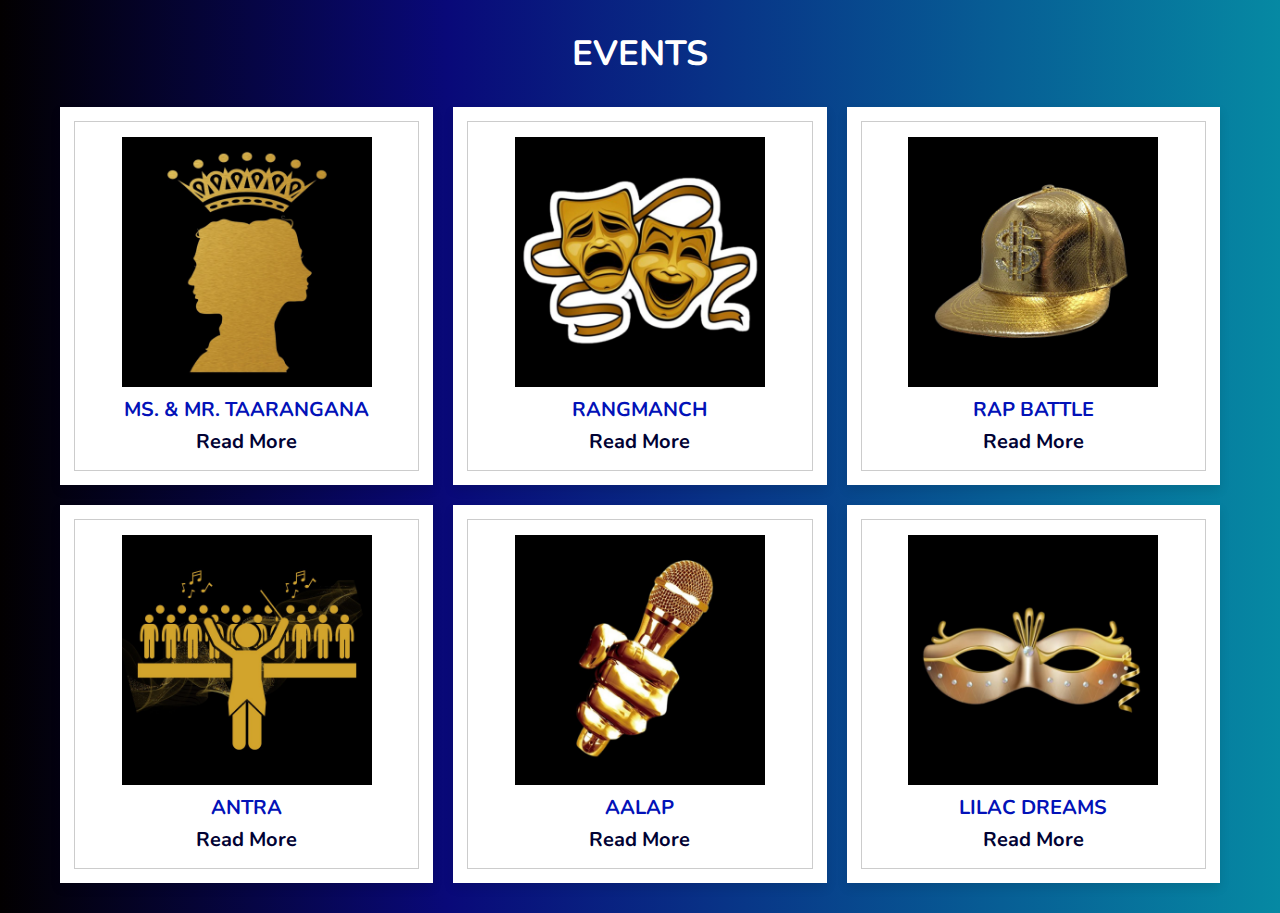
<file: index.html>
<!DOCTYPE html>
<html lang="en">
<head>
   <meta charset="UTF-8">
   <meta http-equiv="X-UA-Compatible" content="IE=edge">
   <meta name="viewport" content="width=device-width, initial-scale=1.0">
   
   <!-- font awesome cdn link  -->
   <link rel="stylesheet" href="https://cdnjs.cloudflare.com/ajax/libs/font-awesome/5.15.4/css/all.min.css">

   <!-- custom css file link  -->
   <link rel="stylesheet" href="style.css">

   <!-- custom js file link  -->
   <script src="script.js" defer></script>

</head>
<body>
   
<div class="container">

   <h3 class="title"> Events </h3>

   <div class="events-container">

      <div class="event" data-name="p-1">
         <img src="images/1.png" alt="">
         <h3>MS. & MR. TAARANGANA</h3>
         <div class="readmore">Read more</div>
      </div>

      <div class="event" data-name="p-2">
         <img src="images/2.png" alt="">
         <h3>RANGMANCH</h3>
         <div class="readmore">Read More</div>
      </div>

      <div class="event" data-name="p-3">
         <img src="images/3.png" alt="">
         <h3>RAP BATTLE</h3>
         <div class="readmore">Read More</div>
      </div>

      <div class="event" data-name="p-4">
         <img src="images/4.png" alt="">
         <h3>ANTRA</h3>
         <div class="readmore">Read More</div>
      </div>

      <div class="event" data-name="p-5">
         <img src="images/5.png" alt="">
         <h3>AALAP</h3>
         <div class="readmore">Read More</div>
      </div>

      <div class="event" data-name="p-6">
         <img src="images/6.png" alt="">
         <h3>LILAC DREAMS</h3>
         <div class="readmore">Read More</div>
      </div>

   </div>

</div>

<div class="events-preview">

   <div class="preview" data-target="p-1">
      <i class="fas fa-times"></i>
      <img src="images/1.png" alt="">
      <h3>MS. & MR. TAARANGANA</h3>
      <div class="stars">
         <i class="fas fa-star"></i>
         <i class="fas fa-star"></i>
         <i class="fas fa-star"></i>
         <i class="fas fa-star"></i>
         <i class="fas fa-star-half-alt"></i>
         <span>( 250 )</span>
      </div>
      <p>Ms. and Mr. Taarangana is a Title Pageant competition for those with glitz and glamour in their soul.</p>
      
      <div class="buttons">
         <a href="form.html" class="Register">Register</a>
         <a href="#" class="contact">Contact Us</a>
      </div>
   </div>

   <div class="preview" data-target="p-2">
      <i class="fas fa-times"></i>
      <img src="images/2.png" alt="">
      <h3>RANGMANCH</h3>
      <div class="stars">
         <i class="fas fa-star"></i>
         <i class="fas fa-star"></i>
         <i class="fas fa-star"></i>
         <i class="fas fa-star"></i>
         <i class="fas fa-star-half-alt"></i>
         <span>( 250 )</span>
      </div>
      <p>Rangmanch is a mono-acting competition, giving all the budding actors a chance to get on the stage and enthral the audience with their act.</p>
      
      <div class="buttons">
         <a href="form.html" class="Register">Register</a>
         <a href="#" class="contact">Contact Us</a>
      </div>
   </div>

   <div class="preview" data-target="p-3">
      <i class="fas fa-times"></i>
      <img src="images/3.png" alt="">
      <h3>RAP BATTLE</h3>
      <div class="stars">
         <i class="fas fa-star"></i>
         <i class="fas fa-star"></i>
         <i class="fas fa-star"></i>
         <i class="fas fa-star"></i>
         <i class="fas fa-star-half-alt"></i>
         <span>( 250 )</span>
      </div>
      <p> Taarangana’23 presents you with the Rap Battle, a stage for you to exhibit your euphonious talent that wins everyone's hearts.</p>
      
      <div class="buttons">
         <a href="form.html" class="Register">Register now</a>
         <a href="#" class="contact">Contact Us</a>
      </div>
   </div>

   <div class="preview" data-target="p-4">
      <i class="fas fa-times"></i>
      <img src="images/4.png" alt="">
      <h3>ANTRA-GROUP SINGING COMPETITION</h3>
      <div class="stars">
         <i class="fas fa-star"></i>
         <i class="fas fa-star"></i>
         <i class="fas fa-star"></i>
         <i class="fas fa-star"></i>
         <i class="fas fa-star-half-alt"></i>
         <span>( 250 )</span>
      </div>
      <p>Antra is a group singing competition for all the euphonious groups that know, without a doubt, how to give their lives to music.</p>
      
      <div class="buttons">
         <a href="form.html" class="Register">Register now</a>
         <a href="#" class="contact">Contact Us</a>
      </div>
   </div>

   <div class="preview" data-target="p-5">
      <i class="fas fa-times"></i>
      <img src="images/5.png" alt="">
      <h3>ALAAP-SOLO SINGING COMPETITION</h3>
      <div class="stars">
         <i class="fas fa-star"></i>
         <i class="fas fa-star"></i>
         <i class="fas fa-star"></i>
         <i class="fas fa-star"></i>
         <i class="fas fa-star-half-alt"></i>
         <span>( 250 )</span>
      </div>
      <p>Alaap, the solo singing competition, is for all the melodious souls with soothing tunes.</p>
      
      <div class="buttons">
         <a href="form.html" class="Register">Register now</a>
         <a href="#" class="contact">Contact Us</a>
      </div>
   </div>

   <div class="preview" data-target="p-6">
      <i class="fas fa-times"></i>
      <img src="images/6.png" alt="">
      <h3>LILAC DREAMS-FASHION SHOW</h3>
      <div class="stars">
         <i class="fas fa-star"></i>
         <i class="fas fa-star"></i>
         <i class="fas fa-star"></i>
         <i class="fas fa-star"></i>
         <i class="fas fa-star-half-alt"></i>
         <span>( 250 )</span>
      </div>
      <p>Lilac Dreams is a fashion show competition designed for fashionistas to express their emotions through outfits and artwork.</p>
      
      <div class="buttons">
         <a href="form.html" class="Register">Register now</a>
         <a href="#" class="contact">Contact Us</a>
      </div>
   </div>

</div>

</body>
</html>
</file>
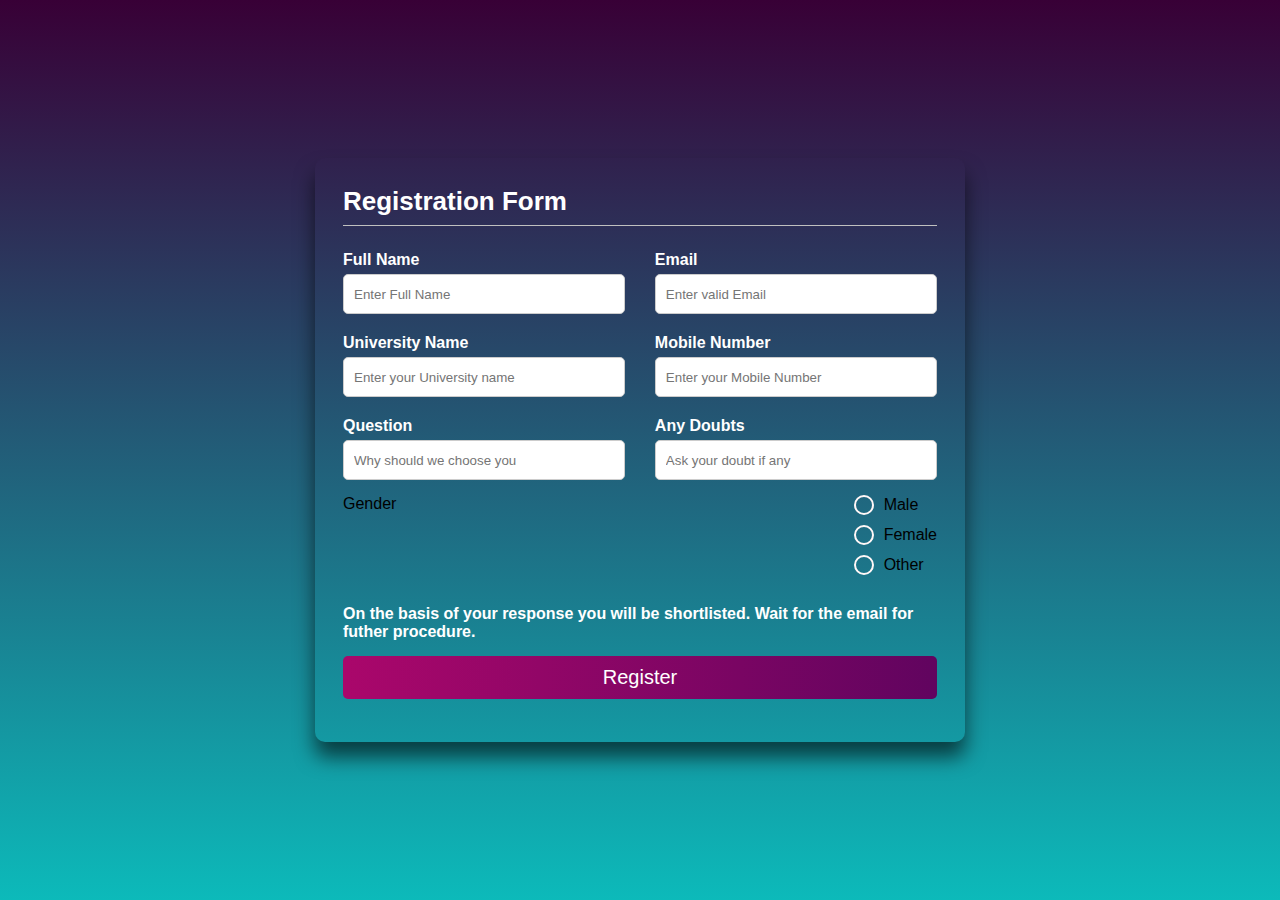
<file: form.html>
<!DOCTYPE html>
<html lang="en">
<head>
    <meta charset="UTF-8">
    <meta name="viewport" content="width=device-width, initial-scale=1.0">
    <title>Registration Form</title>
    <link rel="stylesheet" href="form.css">
</head>
<body>
    <div class="container">
        <form action="" method="post">
            <h2>Registration Form</h2>
            <div class="content">
                <div class="input-box">
                    <label for="name">Full Name</label>
                    <input type=" text" placeholder="Enter Full Name" name="name" required>
                </div>
                <div class="input-box">
                    <label for="email">Email</label>
                    <input type=" email" placeholder="Enter valid Email" name="email" required>
                </div>
                <div class="input-box">
                    <label for="university">University Name</label>
                    <input type=" text" placeholder="Enter your University name" name="uniname" required>
                </div>
                <div class="input-box">
                    <label for="mobile_num">Mobile Number</label>
                    <input type=" tel" placeholder="Enter your Mobile Number" name="mobnum" required>
                </div>
                <div class="input-box">
                    <label for="ques">Question</label>
                    <input type=" text" placeholder="Why should we choose you" name="ques" required>
                </div>
                <div class="input-box">
                    <label for="doubts">Any Doubts</label>
                    <input type=" text" placeholder="Ask your doubt if any" name="name" required>
                </div>
                <span class="genter-title">Gender</span>
                <div class="gender-container">
                    <label>
                      <input type="radio" name="gender" value="male">
                      <span class="radio-circle"></span> Male
                    </label>
                    <label>
                      <input type="radio" name="gender" value="female">
                      <span class="radio-circle"></span> Female
                    </label>
                    <label>
                        <input type="radio" name="gender" value="other">
                        <span class="radio-circle"></span> Other
                      </label>
                  </div>
            </div>
            <div class="alert">
                <p>On the basis of your response you will be shortlisted. Wait for the email for futher procedure.</p>
            </div>
            <div class="btn-container">
                <button>Register</button>
            </div>
        </form>
    </div>
</body>
</html>
</file>
<file: style.css>
@import url('https://fonts.googleapis.com/css2?family=Nunito:wght@200;300;400;500;600&display=swap');

*{
   font-family: 'Nunito', sans-serif;
   margin:0; padding:0;
   box-sizing: border-box;
   outline: none; border:none;
   text-decoration: none;
   transition: all .2s linear;
   text-transform: capitalize;
}

html{
   font-size: 62.5%;
   overflow-x: hidden;
}

body{
    background: linear-gradient(90deg, rgba(2,0,.61) 0%, rgba(9,9,121,1) 35%, rgb(6, 137, 163) 100%);
}

.container{
   max-width: 1200px;
   margin:0 auto;
   padding:3rem 2rem;
}

.container .title{
   font-size: 3.5rem;
   color:#ffffff;
   margin-bottom: 3rem;
   text-transform: uppercase;
   text-align: center;
}

.container .events-container{
   display: grid;
   grid-template-columns: repeat(auto-fit, minmax(30rem, 1fr));
   gap:2rem;
}

.container .events-container .event{
   text-align: center;
   padding:3rem 2rem;
   background: #fff;
   box-shadow: 0 .5rem 1rem rgba(0,0,0,.1);
   outline: .1rem solid #ccc;
   outline-offset: -1.5rem;
   cursor: pointer;
}

.container .events-container .event:hover{
   outline: .2rem solid #222;
   outline-offset: 0;
}

.container .events-container .event img{
   height: 25rem;
}

.container .events-container .event:hover img{
   transform: scale(.9);
}

.container .events-container .event h3{
   padding:.5rem 0;
   font-size: 2rem;
   font-weight: bold;
   color:#0312b8;
}

.container .events-container .event:hover h3{
   color:#170569;
}

.container .events-container .event .readmore{
   font-size: 2rem;
   color:#010234;
   font-weight: bold;
}

.events-preview{
   position: fixed;
   top:0; left:0;
   min-height: 100vh;
   width: 100%;
   background: rgba(0,0,0,.8);
   display: none;
   align-items: center;
   justify-content: center;
}

.events-preview .preview{
   display: none;
   padding:2rem;
   text-align: center;
   background: #fff;
   position: relative;
   margin:2rem;
   width: 40rem;
}

.events-preview .preview.active{
   display: inline-block;
}

.events-preview .preview img{
   height: 30rem;
}

.events-preview .preview .fa-times{
   position: absolute;
   top:1rem; right:1.5rem;
   cursor: pointer;
   color:#444;
   font-size: 4rem;
}

.events-preview .preview .fa-times:hover{
   transform: rotate(90deg);
}

.events-preview .preview h3{
   color:#444;
   padding:.5rem 0;
   font-size: 2.5rem;
}

.events-preview .preview .stars{
   padding:1rem 0;
   font-size: 1.7rem;
}

.events-preview .preview .stars i{
   color:#27ae60;
}

.events-preview .preview .stars span{
   color:#999;
}

.events-preview .preview p{
   line-height: 1.5;
   padding:1rem 0;
   font-size: 1.6rem;
   color:#777;
}

.events-preview .preview .readmore{
   padding:1rem 0;
   font-size: 2.5rem;
   color:#27ae60;
}

.events-preview .preview .buttons{
   display: flex;
   gap:1.5rem;
   flex-wrap: wrap;
   margin-top: 1rem;
}

.events-preview .preview .buttons a{
   flex:1 1 16rem;
   padding:1rem;
   font-size: 1.8rem;
   color:#444;
   border:.1rem solid #444;
}

.events-preview .preview .buttons a.contact{
   background: #444;
   color:#fff;
}

.events-preview .preview .buttons a.contact:hover{
   background: #111;
}

.events-preview .preview .buttons a.Register:hover{
   background: #444;
   color:#fff;
}


@media (max-width:991px){

   html{
      font-size: 55%;
   }

}

@media (max-width:768px){

   .events-preview .preview img{
      height: 25rem;
   }

}

@media (max-width:450px){

   html{
      font-size: 50%;
   }

}
</file>
<file: form.css>
*{
padding: 0;
margin: 0;
font-family: sans-serif;
box-sizing: border-box;
}

body {
display: flex;
justify-content: center;
align-items: center;
height: 100vh;
background-image: linear-gradient(#380036,#0CBABA);
}
.container{
    max-width: 650px;
    padding: 28px;
    margin: 0 28px;    
    border-radius: 10px;
    overflow: hidden;
    background: Orgba(0,0,0,0.2); box-shadow: 0 15px 20px rgba(0,0,0,0.6);
}
    
h2{
font-size: 26px;
font-weight: bold; text-align: left;
color:#fff;
padding-bottom: 8px;
border-bottom: 1px solid silver;
}
.content{
    display: flex;
    flex-wrap: wrap;
    justify-content: space-between;
    padding: 20px 0;
}
.input-box{
    display:flex;
    flex-wrap: wrap;
    width: 50%;
    padding-bottom: 15px;
}
.input-box:nth-child(2n){
    justify-content: end;

}
.input-box label, .gender-title{
    width: 95%;
    color: #fff;
    font-weight: bold;
    margin: 5px 0;
}
.gender-title{
    font-size: 16px;
}
.input-box input{
    height: 40px;
    width: 95%;
    padding:0 10px;
    border-radius:5px ;
    border: 1px solid #ccc;
    outline: none;
}
.alert p{
    font-weight: bold;
    color: #fff;
}
.btn-container{
    margin: 15px 0;
}
.btn-container button{
width: 100%;
margin-top: 10px;
padding: 10px;
display: block;
font-size: 20px; 
color: #fff;
border: none;
border-radius: 5px;
background-image: linear-gradient(to right, #aa076b, #61045f);
cursor: pointer;
transition: 0.3s;
}
.gender-container label {
    display: flex;
    align-items: center;
    margin-bottom: 10px;

  }
  
  .gender-container input[type="radio"] {
    display: none; 
  }
  
  .radio-circle {
    width: 20px;
    height: 20px;
    border-radius: 50%; 
    border: 2px solid #fff7f7; 
    margin-right: 10px; 
    cursor: pointer;
  }
  

  .gender-container input[type="radio"]:checked + .radio-circle {
    background-color: #fffcfc;
  }
</file>
